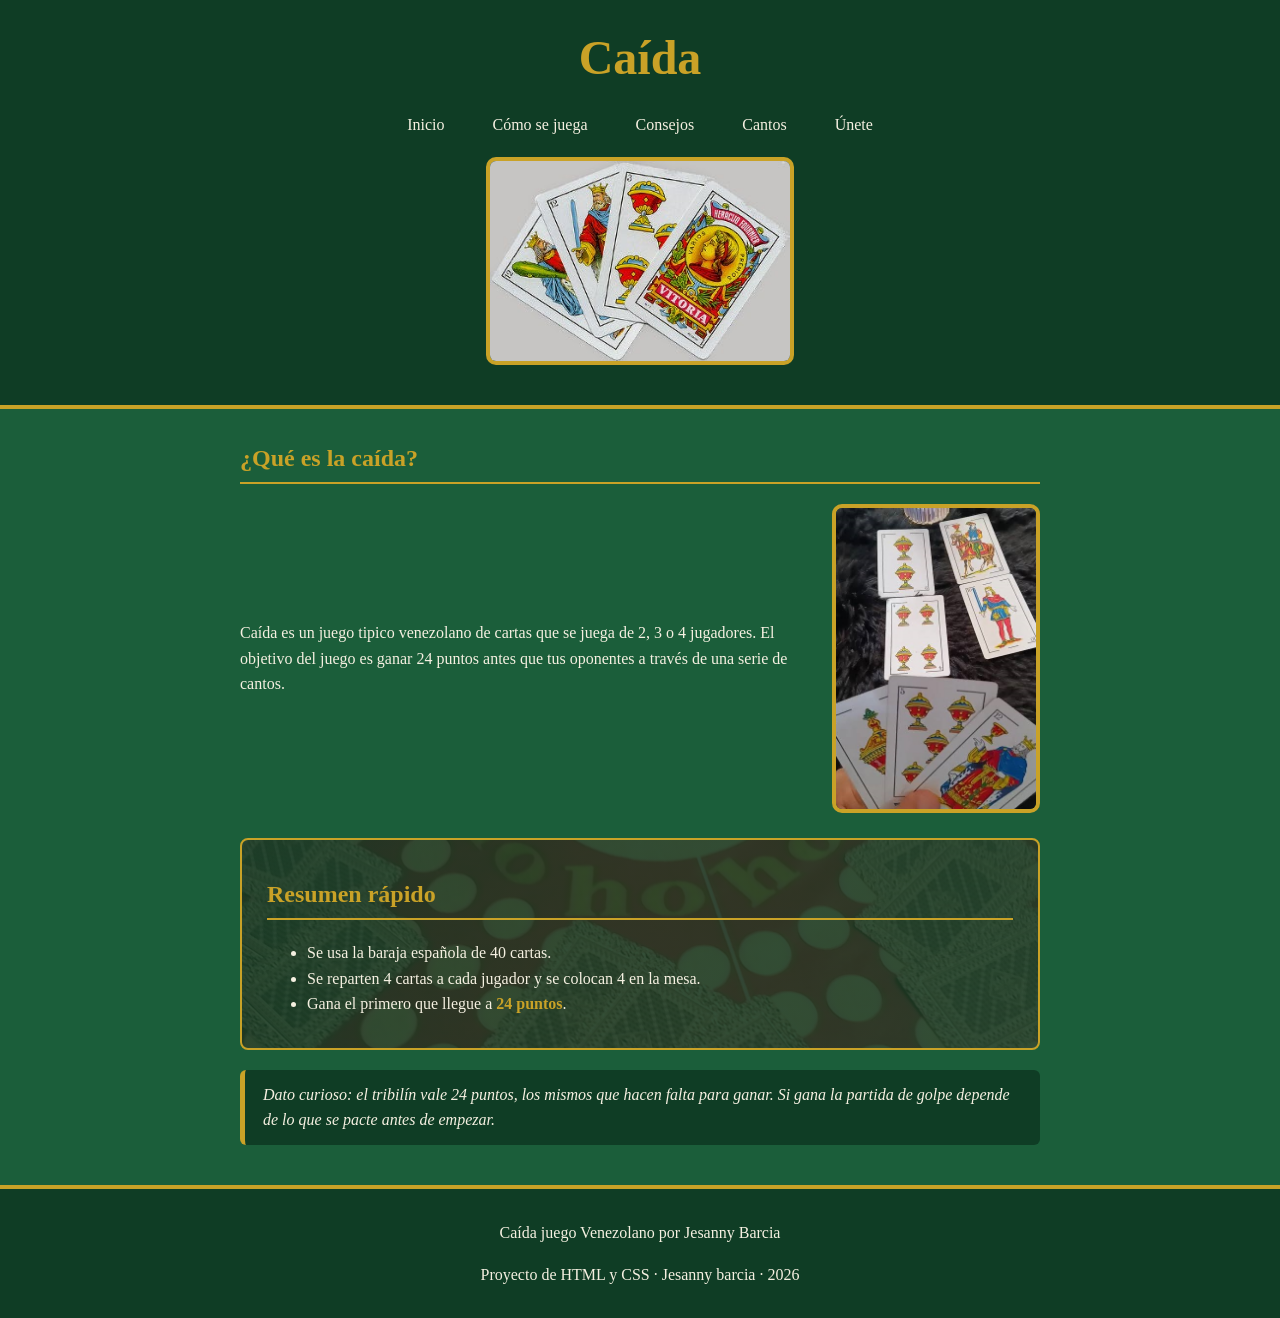
<file: index.html>
<!DOCTYPE html>
<html lang="es">

<head>
    <meta charset="UTF-8">
    <title>Caída</title>
    <link rel="icon" href="img/caida-logo.jpg" type="image/jpeg">
    <link rel="stylesheet" href="css/estilos.css">
</head>

<body class="inicio">
    <header>
        <h1>Caída</h1>
        <nav>
            <ul>
                <li><a href="index.html">Inicio</a></li>
                <li><a href="como-se-juega.html">Cómo se juega</a></li>
                <li><a href="consejos.html">Consejos</a></li>
                <li><a href="cantos.html">Cantos</a></li>
                <li><a href="unete.html">Únete</a></li>
            </ul>
        </nav>
        <img src="img/baraja-espanola.jpg" alt="baraja española">
    </header>

    <main>
        <section>
            <h2>¿Qué es la caída?</h2>
            <div class=" canto">
                <p>Caída es un juego tipico venezolano de cartas que se juega de 2, 3 o 4 jugadores. El objetivo del
                    juego
                    es ganar 24 puntos antes que tus oponentes a través de una serie de cantos.</p>
                <img src="img/hombre-jugando.jpg" alt="hombre jugando caida">
            </div>
            <div id="resumen">
                <h2>Resumen rápido</h2>
                <ul>
                    <li>Se usa la baraja española de 40 cartas.</li>
                    <li>Se reparten 4 cartas a cada jugador y se colocan 4 en la mesa.</li>
                    <li>Gana el primero que llegue a <span class="resaltado">24 puntos</span>.</li>
                </ul>
            </div>

            <p class="destacado" style="font-style: italic;">Dato curioso: el tribilín vale 24 puntos, los mismos que
                hacen falta para ganar. Si gana la partida de golpe depende de lo que se pacte antes de empezar.</p>
        </section>
    </main>

    <footer>
        <p>Caída juego Venezolano por Jesanny Barcia </p>
        <p> Proyecto de HTML y CSS · Jesanny barcia · 2026 </p>
    </footer>
</body>

</html>
</file>
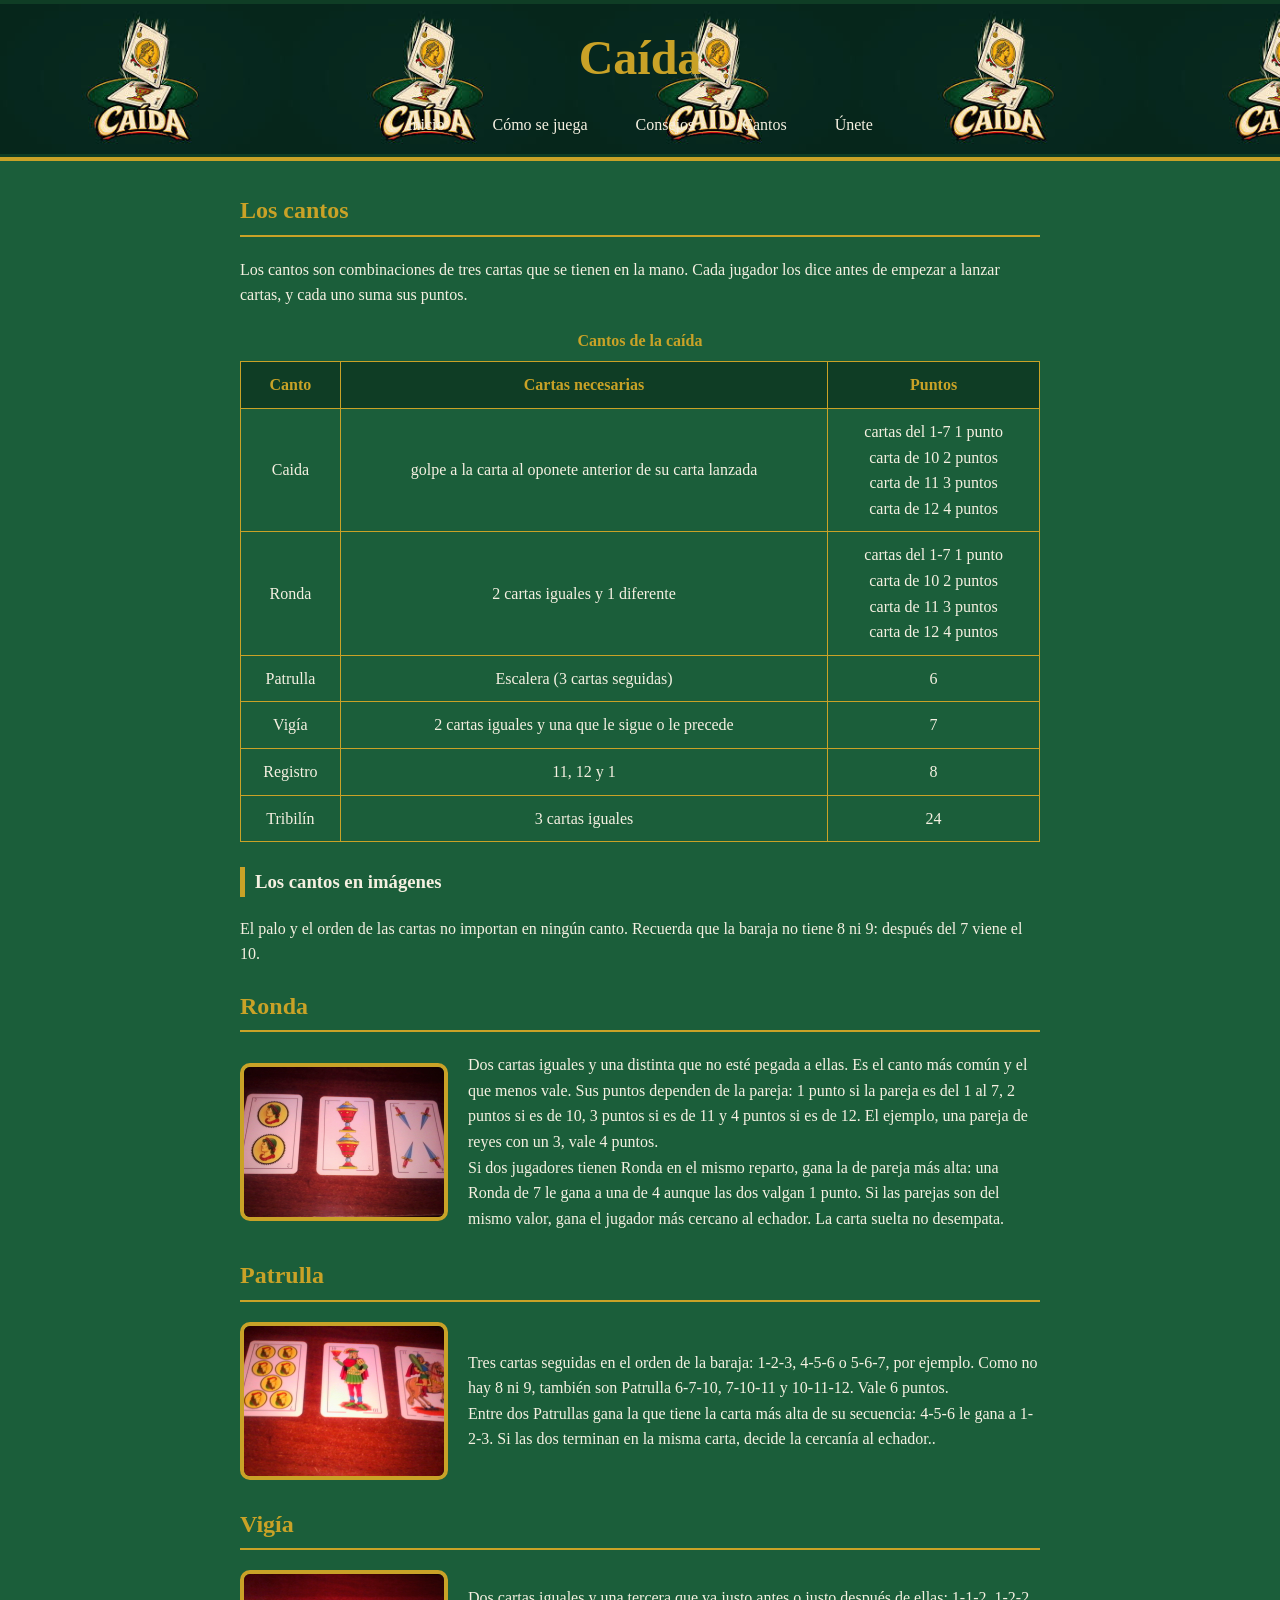
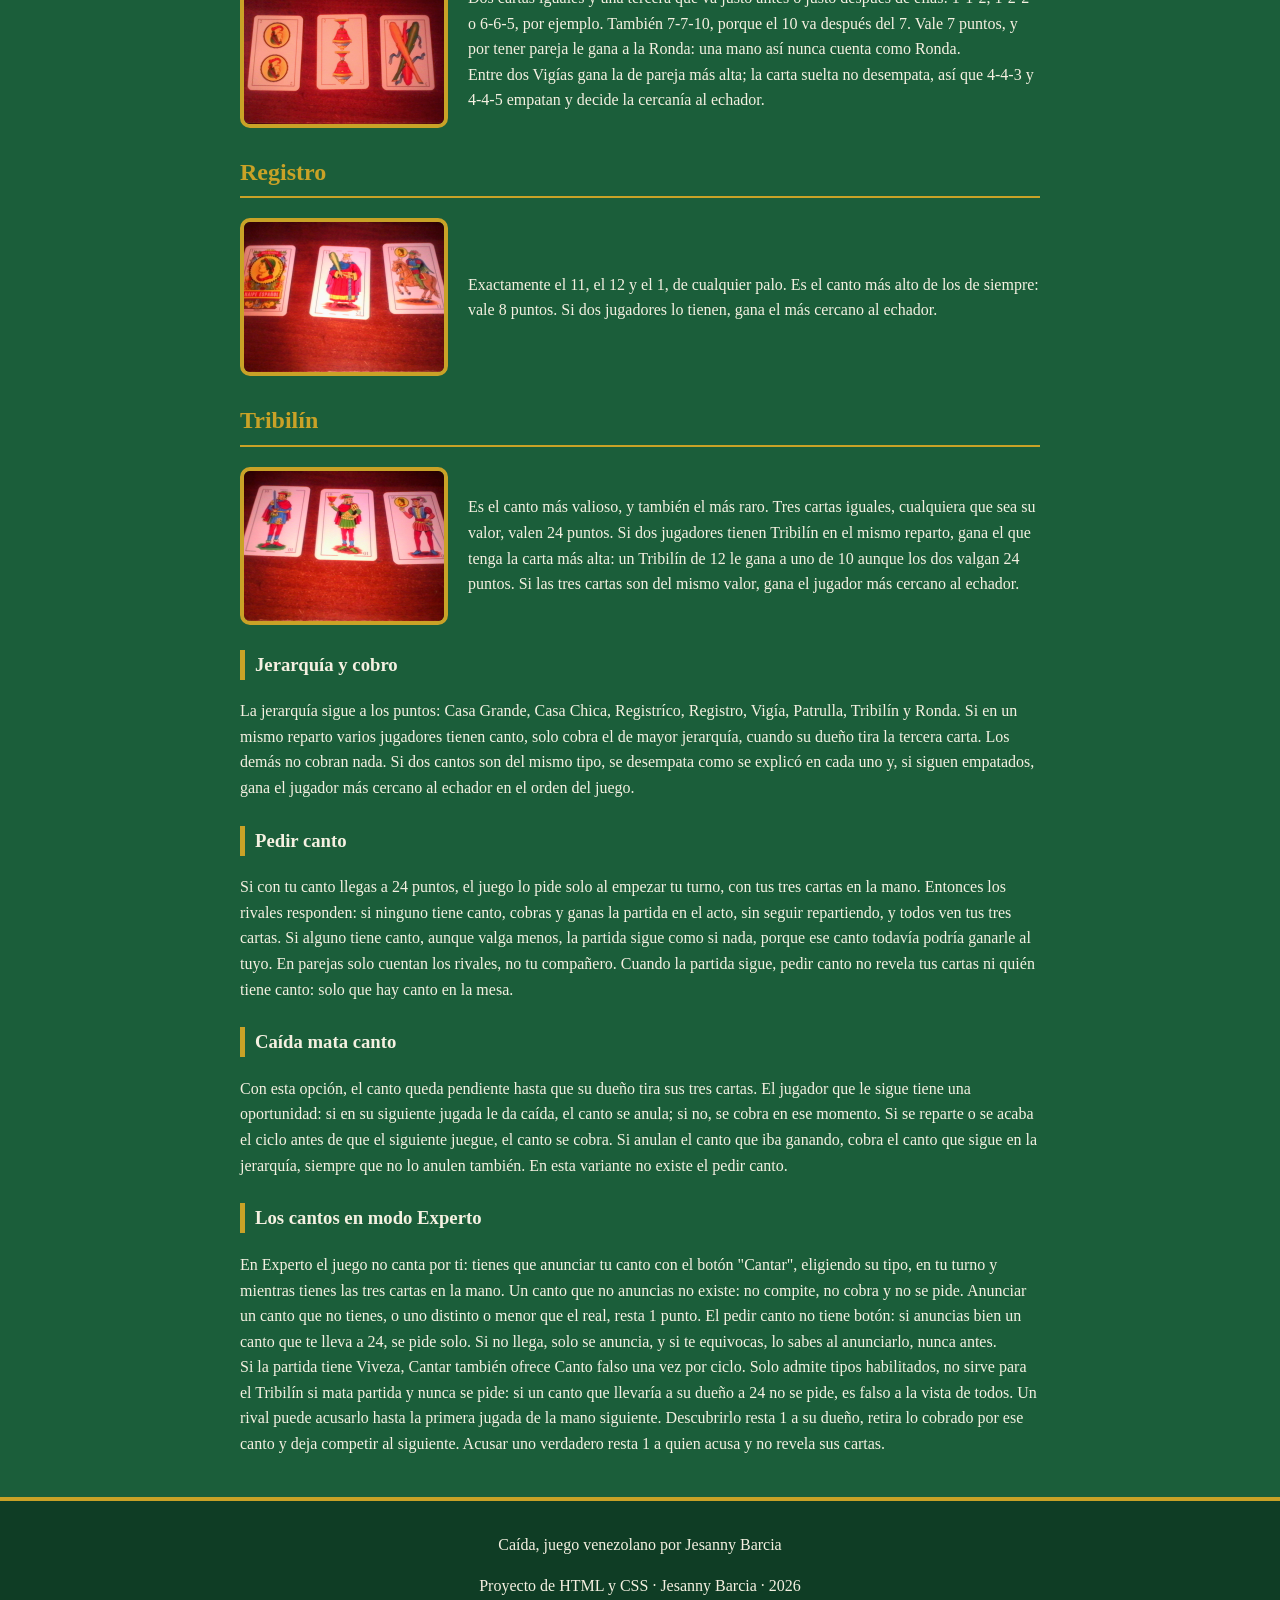
<file: cantos.html>
<!DOCTYPE html>
<html lang="es">

<head>
    <meta charset="UTF-8">
    <title>Cantos | Caída</title>
    <link rel="icon" href="img/caida-logo.jpg" type="image/jpeg">
    <link rel="stylesheet" href="css/estilos.css">
</head>

<body>
    <header>
        <h1>Caída</h1>
        <nav>
            <ul>
                <li><a href="index.html">Inicio</a></li>
                <li><a href="como-se-juega.html">Cómo se juega</a></li>
                <li><a href="consejos.html">Consejos</a></li>
                <li><a href="cantos.html">Cantos</a></li>
                <li><a href="unete.html">Únete</a></li>
            </ul>
        </nav>
    </header>

    <main>
        <section>
            <h2>Los cantos</h2>
            <p>Los cantos son combinaciones de tres cartas que se tienen en la mano. Cada jugador los dice antes de
                empezar a lanzar cartas, y cada uno suma sus puntos.</p>

            <table>
                <caption>Cantos de la caída</caption>
                <thead>
                    <tr>
                        <th>Canto</th>
                        <th>Cartas necesarias</th>
                        <th>Puntos</th>
                    </tr>
                </thead>
                <tbody>
                    <tr>
                        <td> Caida</td>
                        <td> golpe a la carta al oponete anterior de su carta lanzada </td>
                        <td> cartas del 1-7 1 punto <br> carta de 10 2 puntos <br> carta de 11 3 puntos<br> carta de 12
                            4 puntos </td>
                    </tr>
                    <tr>
                        <td>Ronda</td>
                        <td>2 cartas iguales y 1 diferente</td>
                        <td>cartas del 1-7 1 punto <br> carta de 10 2 puntos <br> carta de 11 3 puntos<br> carta de 12 4
                            puntos </td>
                    </tr>
                    <tr>
                        <td>Patrulla</td>
                        <td>Escalera (3 cartas seguidas)</td>
                        <td>6</td>
                    </tr>
                    <tr>
                        <td>Vigía</td>
                        <td>2 cartas iguales y una que le sigue o le precede</td>
                        <td>7</td>
                    </tr>
                    <tr>
                        <td>Registro</td>
                        <td>11, 12 y 1</td>
                        <td>8</td>
                    </tr>
                    <tr>
                        <td>Tribilín</td>
                        <td>3 cartas iguales</td>
                        <td>24</td>
                    </tr>
                </tbody>
            </table>
            <h3>Los cantos en imágenes</h3>


            <p>El palo y el orden de las cartas no importan en ningún canto. Recuerda que la baraja no tiene 8 ni 9:
                después del 7 viene el 10.</p>


            <h2>Ronda</h2>
            <div class="canto">
                <img src="img/ronda.jpg" alt="Cartas que forman una ronda">
                <p>Dos cartas iguales y una distinta que no esté pegada a ellas. Es el canto más común y el que menos
                    vale. Sus puntos dependen de la pareja: 1 punto si la pareja es del 1 al 7, 2 puntos si es de 10, 3
                    puntos si es de 11 y 4 puntos si es de 12. El ejemplo, una pareja de reyes con un 3, vale 4
                    puntos.<br>Si dos jugadores tienen Ronda en el mismo reparto, gana la de pareja más alta: una Ronda
                    de 7 le gana a una de 4 aunque las dos valgan 1 punto. Si las parejas son del mismo valor, gana el
                    jugador más cercano al echador. La carta suelta no desempata.</p>
            </div>

            <h2>Patrulla</h2>
            <div class="canto">
                <img src="img/patrulla.jpg" alt="Cartas que forman una patrulla">
                <p>Tres cartas seguidas en el orden de la baraja: 1-2-3, 4-5-6 o 5-6-7, por ejemplo. Como no hay 8 ni 9,
                    también son Patrulla 6-7-10, 7-10-11 y 10-11-12. Vale 6 puntos.<br>Entre dos Patrullas gana la que
                    tiene la carta más alta de su secuencia: 4-5-6 le gana a 1-2-3. Si las dos terminan en la misma
                    carta, decide la cercanía al echador..</p>
            </div>

            <h2>Vigía</h2>
            <div class="canto">
                <img src="img/vigia.jpg" alt="Cartas que forman una vigía">
                <p>Dos cartas iguales y una tercera que va justo antes o justo después de ellas: 1-1-2, 1-2-2 o 6-6-5,
                    por ejemplo. También 7-7-10, porque el 10 va después del 7. Vale 7 puntos, y por tener pareja le
                    gana a la Ronda: una mano así nunca cuenta como Ronda.<br>Entre dos Vigías gana la de pareja más
                    alta; la carta suelta no desempata, así que 4-4-3 y 4-4-5 empatan y decide la cercanía al echador.
                </p>
            </div>

            <h2>Registro</h2>
            <div class="canto">
                <img src="img/registro.jpg" alt="Cartas que forman un registro">
                <p>Exactamente el 11, el 12 y el 1, de cualquier palo. Es el canto más alto de los de siempre: vale 8
                    puntos. Si dos jugadores lo tienen, gana el más cercano al echador.</p>
            </div>

            <h2>Tribilín</h2>

            <div class="canto">
                <img src="img/trivilin.jpg" alt="Tres cartas iguales: tribilín">
                <p>Es el canto más valioso, y también el más raro. Tres cartas iguales, cualquiera que sea su valor,
                    valen 24 puntos. Si dos jugadores tienen Tribilín en el mismo reparto, gana el que tenga la carta
                    más alta: un Tribilín de 12 le gana a uno de 10 aunque los dos valgan 24 puntos. Si las tres cartas
                    son del mismo valor, gana el jugador más cercano al echador.</p>
            </div>

            <h3>Jerarquía y cobro</h3>
            <p>La jerarquía sigue a los puntos: Casa Grande, Casa Chica, Registríco, Registro, Vigía, Patrulla, Tribilín
                y Ronda. Si en un mismo reparto varios jugadores tienen canto, solo cobra el de mayor jerarquía, cuando
                su dueño tira la tercera carta. Los demás no cobran nada. Si dos cantos son del mismo tipo, se desempata
                como se explicó en cada uno y, si siguen empatados, gana el jugador más cercano al echador en el orden
                del juego.</p>

            <h3>Pedir canto</h3>
            <p>Si con tu canto llegas a 24 puntos, el juego lo pide solo al empezar tu turno, con tus tres cartas en la
                mano. Entonces los rivales responden: si ninguno tiene canto, cobras y ganas la partida en el acto, sin
                seguir repartiendo, y todos ven tus tres cartas. Si alguno tiene canto, aunque valga menos, la partida
                sigue como si nada, porque ese canto todavía podría ganarle al tuyo. En parejas solo cuentan los
                rivales, no tu compañero. Cuando la partida sigue, pedir canto no revela tus cartas ni quién tiene
                canto: solo que hay canto en la mesa.</p>
            <h3>Caída mata canto</h3>
            <p>Con esta opción, el canto queda pendiente hasta que su dueño tira sus tres cartas. El jugador que le
                sigue tiene una oportunidad: si en su siguiente jugada le da caída, el canto se anula; si no, se cobra
                en ese momento. Si se reparte o se acaba el ciclo antes de que el siguiente juegue, el canto se cobra.
                Si anulan el canto que iba ganando, cobra el canto que sigue en la jerarquía, siempre que no lo anulen
                también. En esta variante no existe el pedir canto.</p>
            <h3>Los cantos en modo Experto</h3>
            <p> En Experto el juego no canta por ti: tienes que anunciar tu canto con el botón "Cantar", eligiendo su
                tipo, en tu turno y mientras tienes las tres cartas en la mano. Un canto que no anuncias no existe: no
                compite, no cobra y no se pide. Anunciar un canto que no tienes, o uno distinto o menor que el real,
                resta 1 punto. El pedir canto no tiene botón: si anuncias bien un canto que te lleva a 24, se pide solo.
                Si no llega, solo se anuncia, y si te equivocas, lo sabes al anunciarlo, nunca antes. <br> Si la partida
                tiene Viveza, Cantar también ofrece Canto falso una vez por ciclo. Solo admite tipos habilitados, no
                sirve para el Tribilín si mata partida y nunca se pide: si un canto que llevaría a su dueño a 24 no se
                pide, es falso a la vista de todos. Un rival puede acusarlo hasta la primera jugada de la mano
                siguiente. Descubrirlo resta 1 a su dueño, retira lo cobrado por ese canto y deja competir al siguiente.
                Acusar uno verdadero resta 1 a quien acusa y no revela sus cartas.</p>

        </section>
    </main>

    <footer>
        <p>Caída, juego venezolano por Jesanny Barcia</p>
        <p>Proyecto de HTML y CSS · Jesanny Barcia · 2026</p>
    </footer>
</body>

</html>
</file>
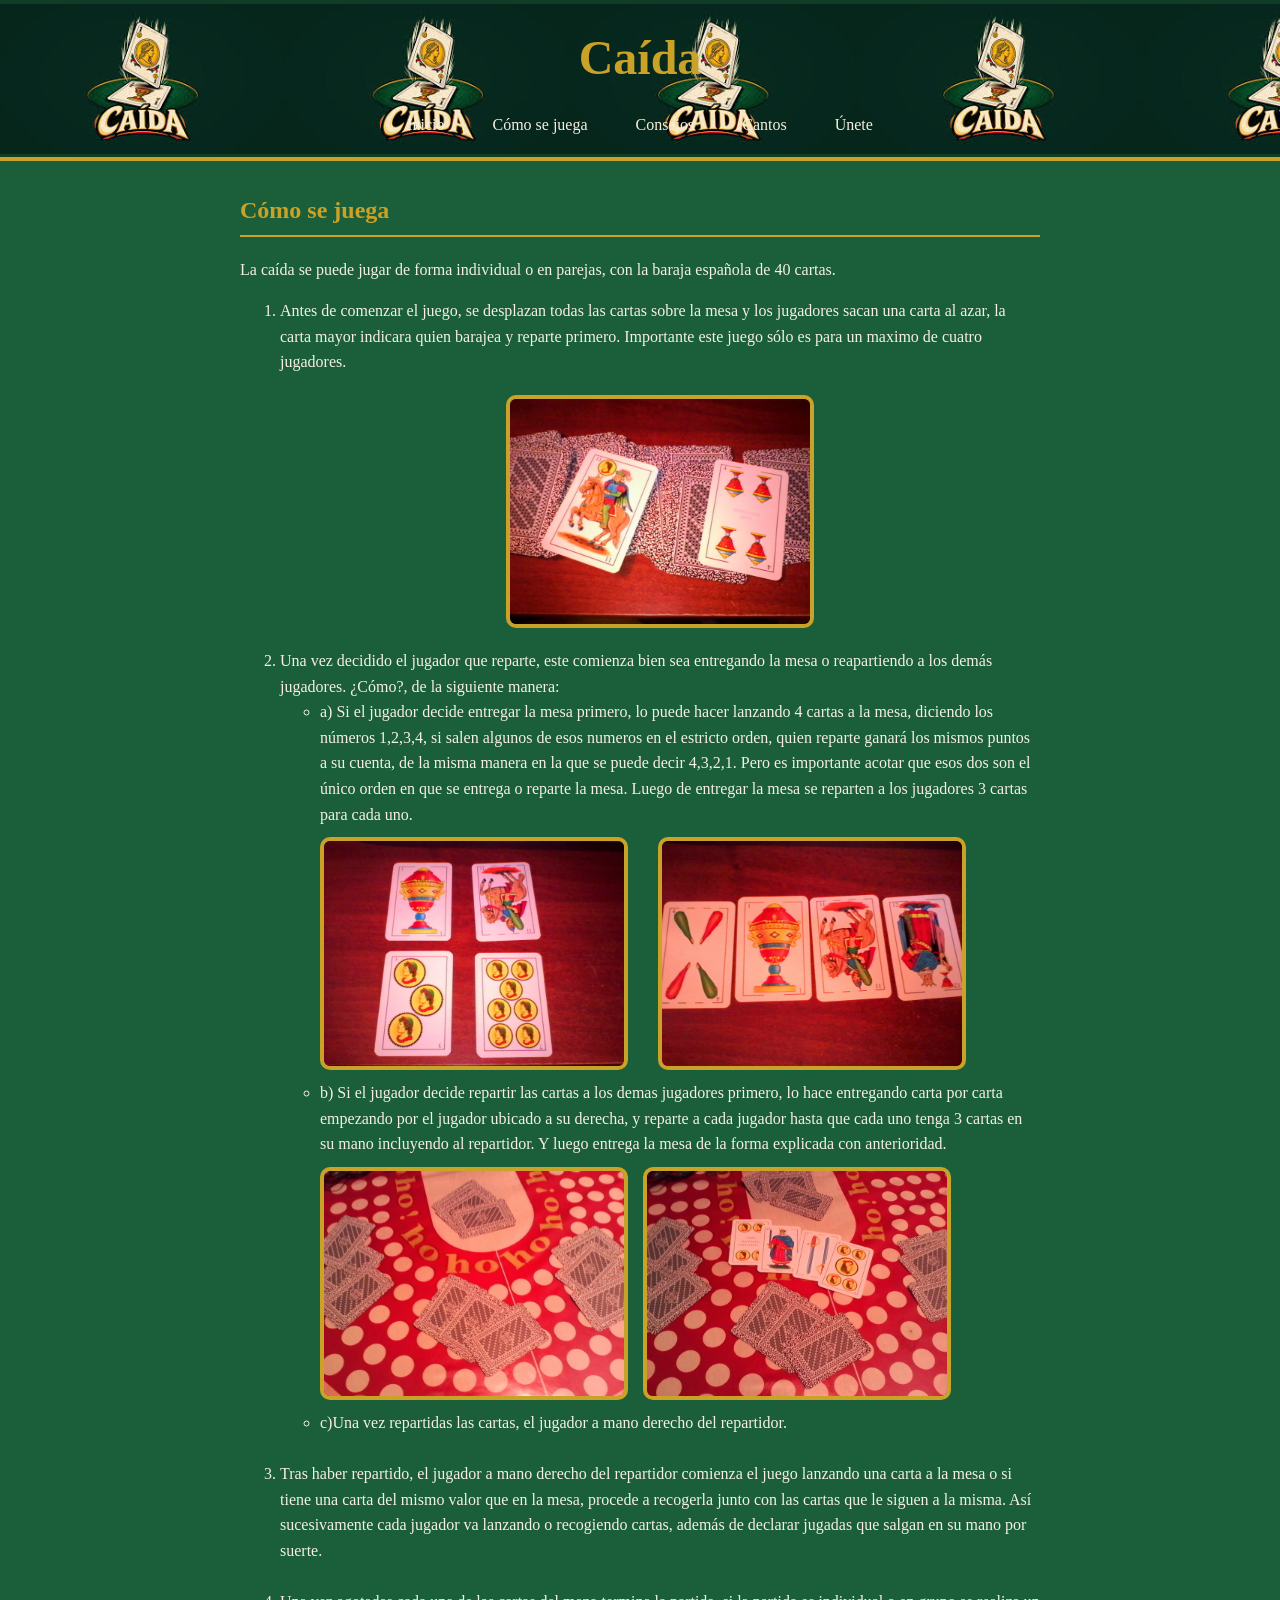
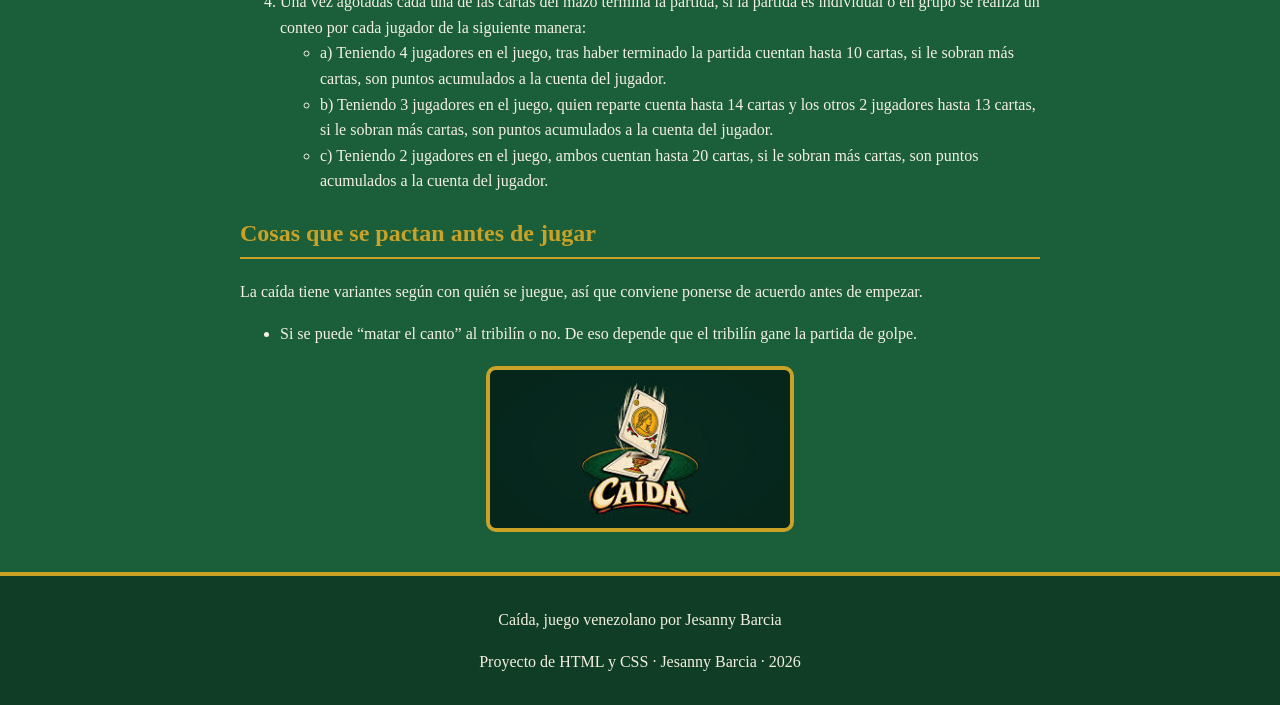
<file: como-se-juega.html>
<!DOCTYPE html>
<html lang="es">

<head>
    <meta charset="UTF-8">
    <title>Cómo se juega | Caída</title>
    <link rel="icon" href="img/caida-logo.jpg" type="image/jpeg">
    <link rel="stylesheet" href="css/estilos.css">
</head>

<body>
    <header>
        <h1>Caída</h1>
        <nav>
            <ul>
                <li><a href="index.html">Inicio</a></li>
                <li><a href="como-se-juega.html">Cómo se juega</a></li>
                <li><a href="consejos.html">Consejos</a></li>
                <li><a href="cantos.html">Cantos</a></li>
                <li><a href="unete.html">Únete</a></li>
            </ul>
        </nav>
    </header>

    <main>
        <section>
            <h2>Cómo se juega</h2>
            <p>La caída se puede jugar de forma individual o en parejas, con la baraja española de 40 cartas.</p>

            <ol>
                <li>Antes de comenzar el juego, se desplazan todas las cartas sobre la mesa y los jugadores sacan una
                    carta al azar, la carta mayor indicara quien barajea y reparte primero. Importante este juego sólo
                    es para un maximo de cuatro jugadores.
                    <img src="img/cartas-11-4.jpg" alt="imagen de la carta mas alta">
                </li>
                <li>Una vez decidido el jugador que reparte, este comienza bien sea entregando la mesa o reapartiendo a
                    los demás jugadores. ¿Cómo?, de la siguiente manera:

                    <ul>
                        <li> a) Si el jugador decide entregar la mesa primero, lo puede hacer lanzando 4 cartas a la
                            mesa,
                            diciendo los números 1,2,3,4, si salen algunos de esos numeros en el estricto orden, quien
                            reparte ganará los mismos puntos a su cuenta, de la misma manera en la que se puede decir
                            4,3,2,1. Pero es importante acotar que esos dos son el único orden en que se entrega o
                            reparte
                            la mesa. Luego de entregar la mesa se reparten a los jugadores 3 cartas para cada uno.
                            <div class="par-imagenes">
                                <img src="img/tirada-mesa-con-puntos.jpg" alt="imagen de 4 cartas en la mesa"> <br>
                                <img src="img/tirada-de-4-en-mesa.jpg"
                                    alt="imagen de ejemplo 4 cartas en la mesa con 4 punto al que tira las cartas">
                            </div>
                        </li>

                        <li> b) Si el jugador decide repartir las cartas a los demas jugadores primero, lo hace
                            entregando
                            carta por carta empezando por el jugador ubicado a su derecha, y reparte a cada jugador
                            hasta
                            que cada uno tenga 3 cartas en su mano incluyendo al repartidor. Y luego entrega la mesa de
                            la
                            forma explicada con anterioridad.
                            <div class="par-imagenes">
                                <img src="img/cartas-boca-abajo.jpg"
                                    alt="imagen cartas repartidas antes de repartir en mesa">
                                <img src="img/modelo-cartas-mesa.jpg"
                                    alt="imagen de cartas repartidas y puestas en mesa">
                            </div>
                        </li>
                        <li> c)Una vez repartidas las cartas, el jugador a mano derecho del repartidor. </li>
                    </ul>
                    <br>

                </li>
                <li>Tras haber repartido, el jugador a mano derecho del repartidor comienza el juego lanzando una carta
                    a la mesa o si tiene una carta del mismo valor que en la mesa, procede a recogerla junto con las
                    cartas que le siguen a la misma. Así sucesivamente cada jugador va lanzando o recogiendo cartas,
                    además de declarar jugadas que salgan en su mano por suerte. </li> <br>

                <li>Una vez agotadas cada una de las cartas del mazo termina la partida, si la partida es individual o
                    en grupo se realiza un conteo por cada jugador de la siguiente manera:
                    <ul>
                        <li> a) Teniendo 4 jugadores en el juego, tras haber terminado la partida cuentan hasta 10
                            cartas, si le sobran más cartas, son puntos acumulados a la cuenta del jugador. </li>
                        <li> b) Teniendo 3 jugadores en el juego, quien reparte cuenta hasta 14 cartas y los otros 2
                            jugadores hasta 13 cartas, si le sobran más cartas, son puntos acumulados a la cuenta del
                            jugador.</li>
                        <li> c) Teniendo 2 jugadores en el juego, ambos cuentan hasta 20 cartas, si le sobran más
                            cartas, son puntos acumulados a la cuenta del jugador.</li>
                    </ul>
                </li>
            </ol>

            <h2>Cosas que se pactan antes de jugar</h2>

            <p>La caída tiene variantes según con quién se juegue, así que conviene ponerse de acuerdo antes de
                empezar.</p>
            <ul>
                <li>Si se puede “matar el canto” al tribilín o no. De eso depende que el tribilín gane la
                    partida de golpe.</li>
            </ul>
            <img src="img/caida-logo.jpg" alt="Imagen de la caída">
        </section>
    </main>

    <footer>
        <p>Caída, juego venezolano por Jesanny Barcia</p>
        <p>Proyecto de HTML y CSS · Jesanny Barcia · 2026</p>
    </footer>
</body>

</html>
</file>
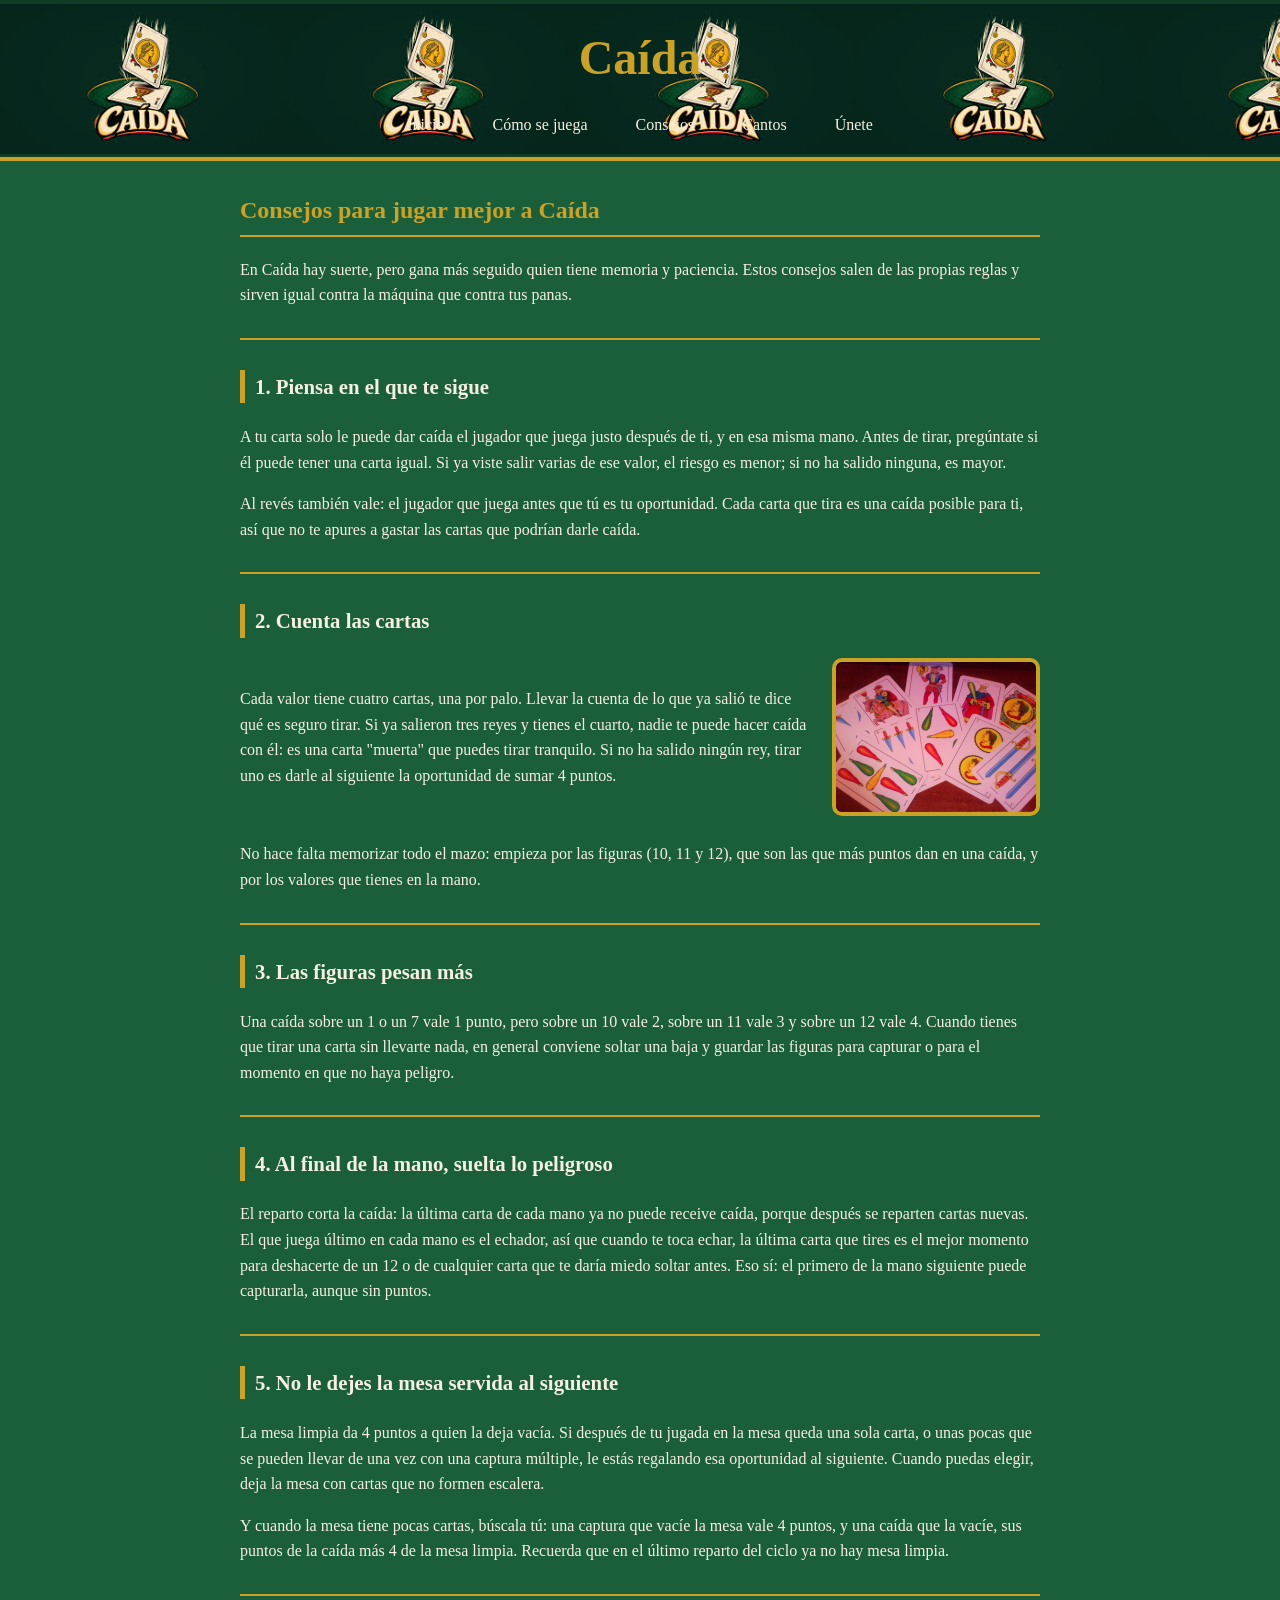
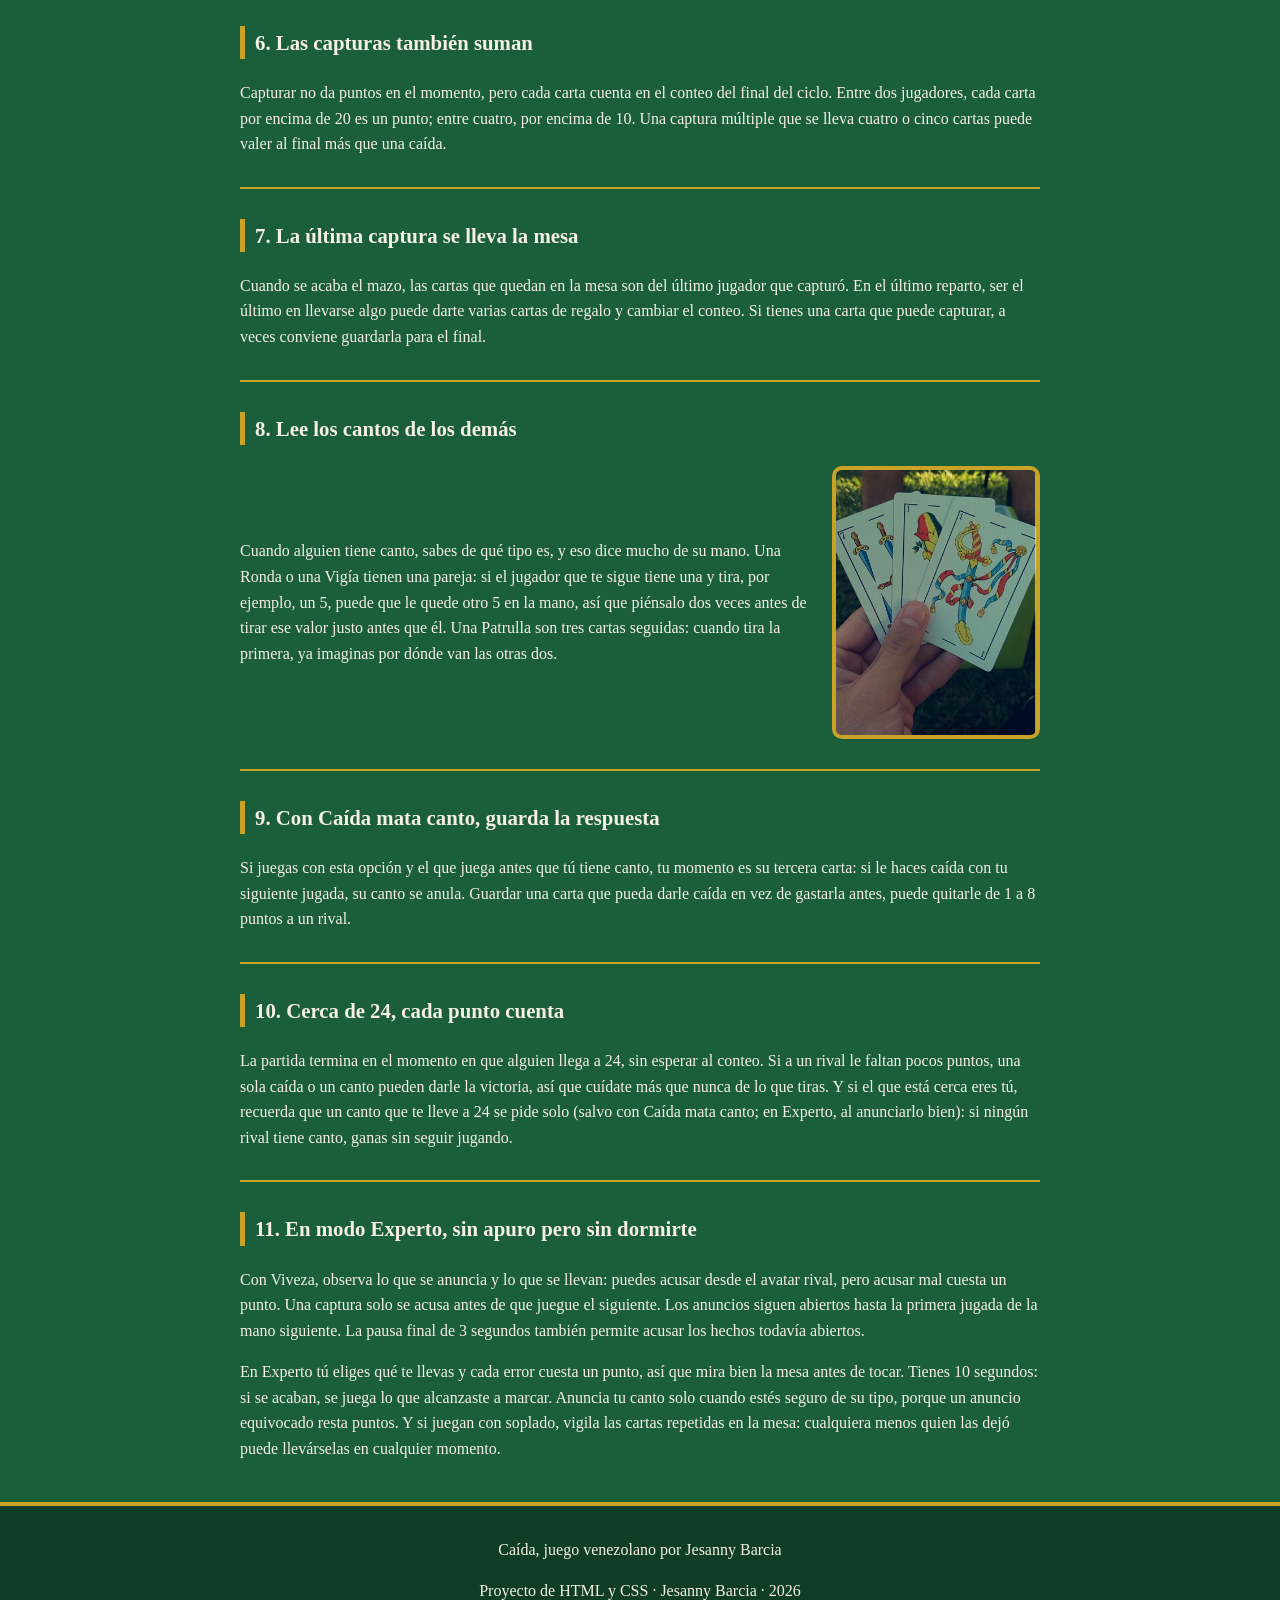
<file: consejos.html>
<!DOCTYPE html>
<html lang="es">

<head>
    <meta charset="UTF-8">
    <title>Cartas y valores | Caída</title>
    <link rel="icon" href="img/caida-logo.jpg" type="image/jpeg">
    <link rel="stylesheet" href="css/estilos.css">
    <style>
        h3 {
            font-size: 1.3rem;
        }
    </style>
</head>

<body>
    <header>
        <h1>Caída</h1>
        <nav>
            <ul>
                <li><a href="index.html">Inicio</a></li>
                <li><a href="como-se-juega.html">Cómo se juega</a></li>
                <li><a href="consejos.html">Consejos</a></li>
                <li><a href="cantos.html">Cantos</a></li>
                <li><a href="unete.html">Únete</a></li>
            </ul>
        </nav>
    </header>

    <main>
        <section>

            <h2>Consejos para jugar mejor a Caída</h2>
            <p>En Caída hay suerte, pero gana más seguido quien tiene memoria y paciencia. Estos consejos salen de las
                propias reglas y sirven igual contra la máquina que contra tus panas.</p>

            <hr>

            <h3>1. Piensa en el que te sigue</h3>
            <p>A tu carta solo le puede dar caída el jugador que juega justo después de ti, y en esa misma mano. Antes
                de tirar, pregúntate si él puede tener una carta igual. Si ya viste salir varias de ese valor, el riesgo
                es menor; si no ha salido ninguna, es mayor.</p>
            <p>Al revés también vale: el jugador que juega antes que tú es tu oportunidad. Cada carta que tira es una
                caída posible para ti, así que no te apures a gastar las cartas que podrían darle caída.</p>

            <hr>

            <h3>2. Cuenta las cartas</h3>
            <div class="canto">
                <p>Cada valor tiene cuatro cartas, una por palo. Llevar la cuenta de lo que ya salió te dice qué es
                    seguro
                    tirar. Si ya salieron tres reyes y tienes el cuarto, nadie te puede hacer caída con él: es una carta
                    "muerta" que puedes tirar tranquilo. Si no ha salido ningún rey, tirar uno es darle al siguiente la
                    oportunidad de sumar 4 puntos.</p>
                <img src="img/cartas-aleatorias.jpg" alt="cartas aleatorias de la baraja española">
            </div>

            <p>No hace falta memorizar todo el mazo: empieza por las figuras (10, 11 y 12), que son las que más puntos
                dan en una caída, y por los valores que tienes en la mano.</p>

            <hr>

            <h3>3. Las figuras pesan más</h3>
            <p>Una caída sobre un 1 o un 7 vale 1 punto, pero sobre un 10 vale 2, sobre un 11 vale 3 y sobre un 12 vale
                4. Cuando tienes que tirar una carta sin llevarte nada, en general conviene soltar una baja y guardar
                las figuras para capturar o para el momento en que no haya peligro.</p>

            <hr>

            <h3>4. Al final de la mano, suelta lo peligroso</h3>
            <p>El reparto corta la caída: la última carta de cada mano ya no puede receive caída, porque después se
                reparten cartas nuevas. El que juega último en cada mano es el echador, así que cuando te toca echar, la
                última carta que tires es el mejor momento para deshacerte de un 12 o de cualquier carta que te daría
                miedo soltar antes. Eso sí: el primero de la mano siguiente puede capturarla, aunque sin puntos.</p>

            <hr>

            <h3>5. No le dejes la mesa servida al siguiente</h3>
            <p>La mesa limpia da 4 puntos a quien la deja vacía. Si después de tu jugada en la mesa queda una sola
                carta, o unas pocas que se pueden llevar de una vez con una captura múltiple, le estás regalando esa
                oportunidad al siguiente. Cuando puedas elegir, deja la mesa con cartas que no formen escalera.</p>
            <p>Y cuando la mesa tiene pocas cartas, búscala tú: una captura que vacíe la mesa vale 4 puntos, y una caída
                que la vacíe, sus puntos de la caída más 4 de la mesa limpia. Recuerda que en el último reparto del
                ciclo ya no hay mesa limpia.</p>

            <hr>

            <h3>6. Las capturas también suman</h3>
            <p>Capturar no da puntos en el momento, pero cada carta cuenta en el conteo del final del ciclo. Entre dos
                jugadores, cada carta por encima de 20 es un punto; entre cuatro, por encima de 10. Una captura múltiple
                que se lleva cuatro o cinco cartas puede valer al final más que una caída.</p>

            <hr>

            <h3>7. La última captura se lleva la mesa</h3>
            <p>Cuando se acaba el mazo, las cartas que quedan en la mesa son del último jugador que capturó. En el
                último reparto, ser el último en llevarse algo puede darte varias cartas de regalo y cambiar el conteo.
                Si tienes una carta que puede capturar, a veces conviene guardarla para el final.</p>

            <hr>

            <h3>8. Lee los cantos de los demás</h3>
            <div class="canto">
                <p>Cuando alguien tiene canto, sabes de qué tipo es, y eso dice mucho de su mano. Una Ronda o una Vigía
                    tienen una pareja: si el jugador que te sigue tiene una y tira, por ejemplo, un 5, puede que le
                    quede
                    otro 5 en la mano, así que piénsalo dos veces antes de tirar ese valor justo antes que él. Una
                    Patrulla
                    son tres cartas seguidas: cuando tira la primera, ya imaginas por dónde van las otras dos.</p>
                <img src="1-1-7.jpg" alt="cartas de ejemplo">
            </div>

            <hr>

            <h3>9. Con Caída mata canto, guarda la respuesta</h3>
            <p>Si juegas con esta opción y el que juega antes que tú tiene canto, tu momento es su tercera carta: si le
                haces caída con tu siguiente jugada, su canto se anula. Guardar una carta que pueda darle caída en vez
                de gastarla antes, puede quitarle de 1 a 8 puntos a un rival.</p>

            <hr>

            <h3>10. Cerca de 24, cada punto cuenta</h3>
            <p>La partida termina en el momento en que alguien llega a 24, sin esperar al conteo. Si a un rival le
                faltan pocos puntos, una sola caída o un canto pueden darle la victoria, así que cuídate más que nunca
                de lo que tiras. Y si el que está cerca eres tú, recuerda que un canto que te lleve a 24 se pide solo
                (salvo con Caída mata canto; en Experto, al anunciarlo bien): si ningún rival tiene canto, ganas sin
                seguir jugando.</p>

            <hr>

            <h3>11. En modo Experto, sin apuro pero sin dormirte</h3>
            <p>Con Viveza, observa lo que se anuncia y lo que se llevan: puedes acusar desde el avatar rival, pero
                acusar mal cuesta un punto. Una captura solo se acusa antes de que juegue el siguiente. Los anuncios
                siguen abiertos hasta la primera jugada de la mano siguiente. La pausa final de 3 segundos también
                permite acusar los hechos todavía abiertos.</p>
            <p>En Experto tú eliges qué te llevas y cada error cuesta un punto, así que mira bien la mesa antes de
                tocar. Tienes 10 segundos: si se acaban, se juega lo que alcanzaste a marcar. Anuncia tu canto solo
                cuando estés seguro de su tipo, porque un anuncio equivocado resta puntos. Y si juegan con soplado,
                vigila las cartas repetidas en la mesa: cualquiera menos quien las dejó puede llevárselas en cualquier
                momento.</p>

        </section>
    </main>

    <footer>
        <p>Caída, juego venezolano por Jesanny Barcia</p>
        <p>Proyecto de HTML y CSS · Jesanny Barcia · 2026</p>
    </footer>
</body>

</html>
</file>
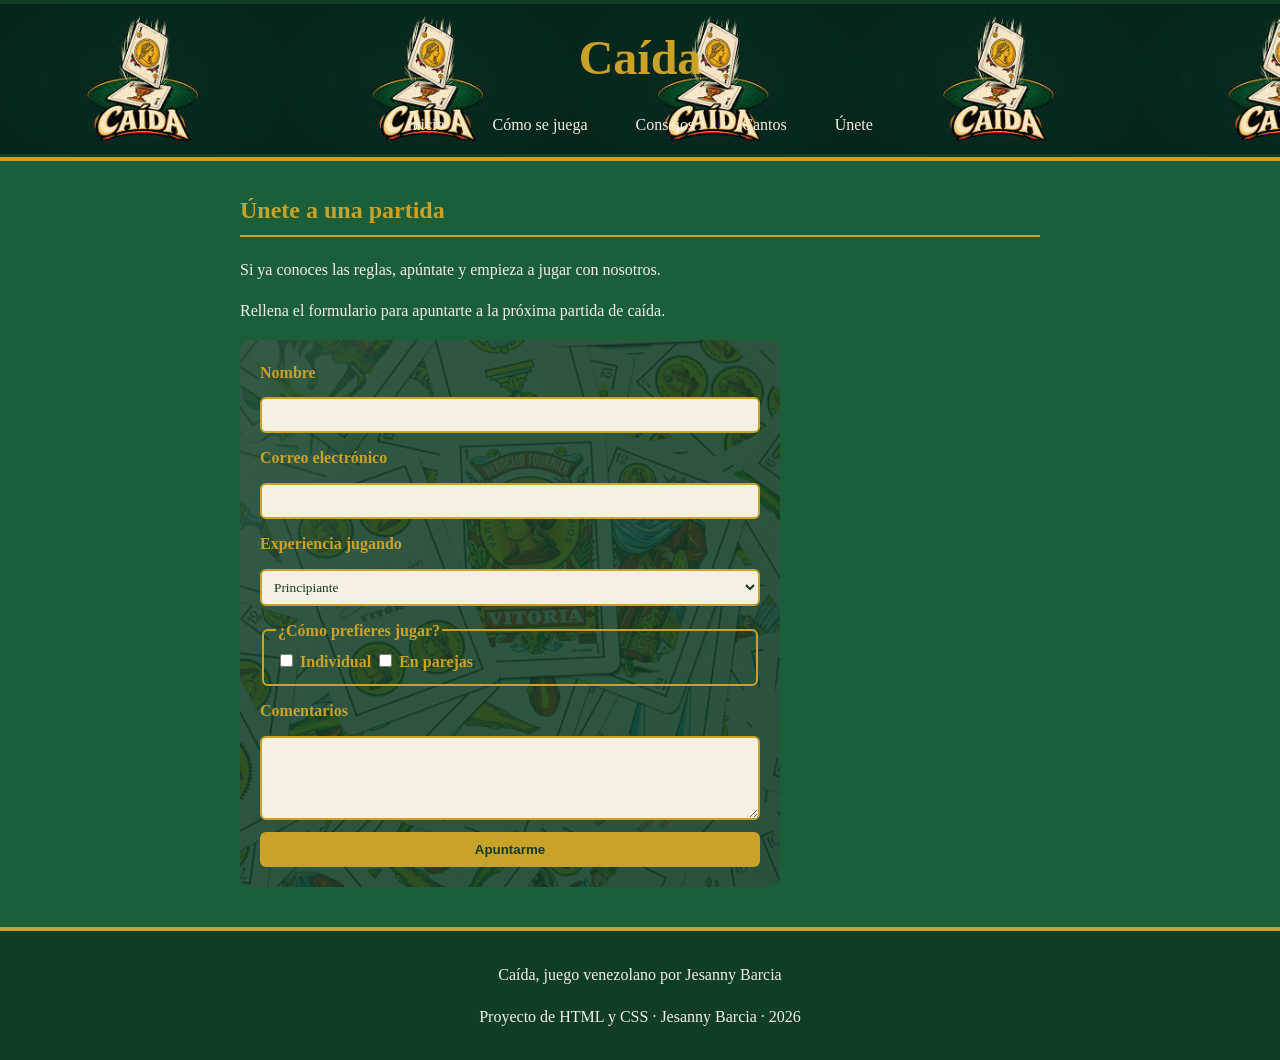
<file: unete.html>
<!DOCTYPE html>
<html lang="es">

<head>
    <meta charset="UTF-8">
    <title>Únete | Caída</title>
    <link rel="icon" href="img/caida-logo.jpg" type="image/jpeg">
    <link rel="stylesheet" href="css/estilos.css">
</head>

<body>
    <header>
        <h1>Caída</h1>
        <nav>
            <ul>
                <li><a href="index.html">Inicio</a></li>
                <li><a href="como-se-juega.html">Cómo se juega</a></li>
                <li><a href="consejos.html">Consejos</a></li>
                <li><a href="cantos.html">Cantos</a></li>
                <li><a href="unete.html">Únete</a></li>
            </ul>
        </nav>
    </header>

    <main>
        <section>

            <h2>Únete a una partida</h2>
            <p>Si ya conoces las reglas, apúntate y empieza a jugar con nosotros.</p>
            <p>Rellena el formulario para apuntarte a la próxima partida de caída.</p>

            <form action="#" method="post">
                <label for="nombre">Nombre</label>
                <input type="text" id="nombre" name="nombre" required>

                <label for="correo">Correo electrónico</label>
                <input type="email" id="correo" name="correo" required>
                <label for="experiencia">Experiencia jugando</label>
                <select id="experiencia" name="experiencia">
                    <option value="principiante">Principiante</option>
                    <option value="intermedio">Intermedio</option>
                    <option value="experto">Experto</option>
                </select>

                <fieldset>
                    <legend>¿Cómo prefieres jugar?</legend>
                    <label><input type="checkbox" name="modo" value="individual"> Individual</label>
                    <label><input type="checkbox" name="modo" value="parejas"> En parejas</label>
                </fieldset>

                <label for="comentarios">Comentarios</label>
                <textarea id="comentarios" name="comentarios" rows="4"></textarea>

                <button type="submit">Apuntarme</button>
            </form>
        </section>
    </main>

    <footer>
        <p>Caída, juego venezolano por Jesanny Barcia</p>
        <p>Proyecto de HTML y CSS · Jesanny Barcia · 2026</p>
    </footer>
</body>

</html>
</file>
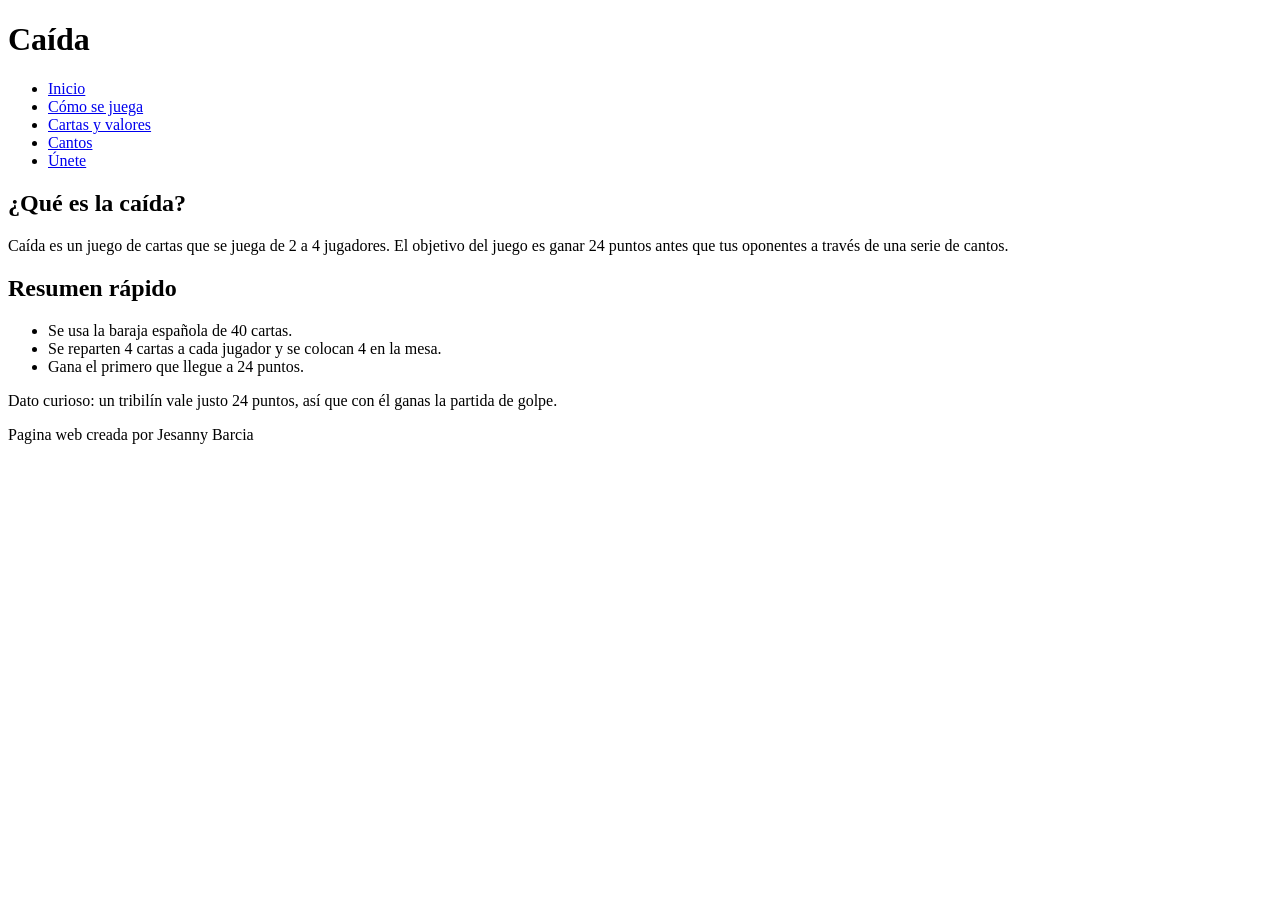
<file: Untitled-1.html>
<!DOCTYPE html>
<html lang="es">
<head>
    <meta charset="UTF-8">
    <title>Caída</title>
</head>
<body>
    <header>
        <h1>Caída</h1>
        <nav>
            <ul>
                <li><a href="index.html">Inicio</a></li>
                <li><a href="como-se-juega.html">Cómo se juega</a></li>
                <li><a href="cartas.html">Cartas y valores</a></li>
                <li><a href="cantos.html">Cantos</a></li>
                <li><a href="unete.html">Únete</a></li>
            </ul>
        </nav>
    </header>

    <main>
        <h2>¿Qué es la caída?</h2>
        <p>Caída es un juego de cartas que se juega de 2 a 4 jugadores. El objetivo del juego es ganar 24 puntos antes que tus oponentes a través de una serie de cantos.</p>

        <h2>Resumen rápido</h2>
        <ul>
            <li>Se usa la baraja española de 40 cartas.</li>
            <li>Se reparten 4 cartas a cada jugador y se colocan 4 en la mesa.</li>
            <li>Gana el primero que llegue a 24 puntos.</li>
        </ul>

        <p>Dato curioso: un tribilín vale justo 24 puntos, así que con él ganas la partida de golpe.</p>
    </main>

    <footer>
        <p>Pagina web creada por Jesanny Barcia </p> 
</body>
</html>
</file>
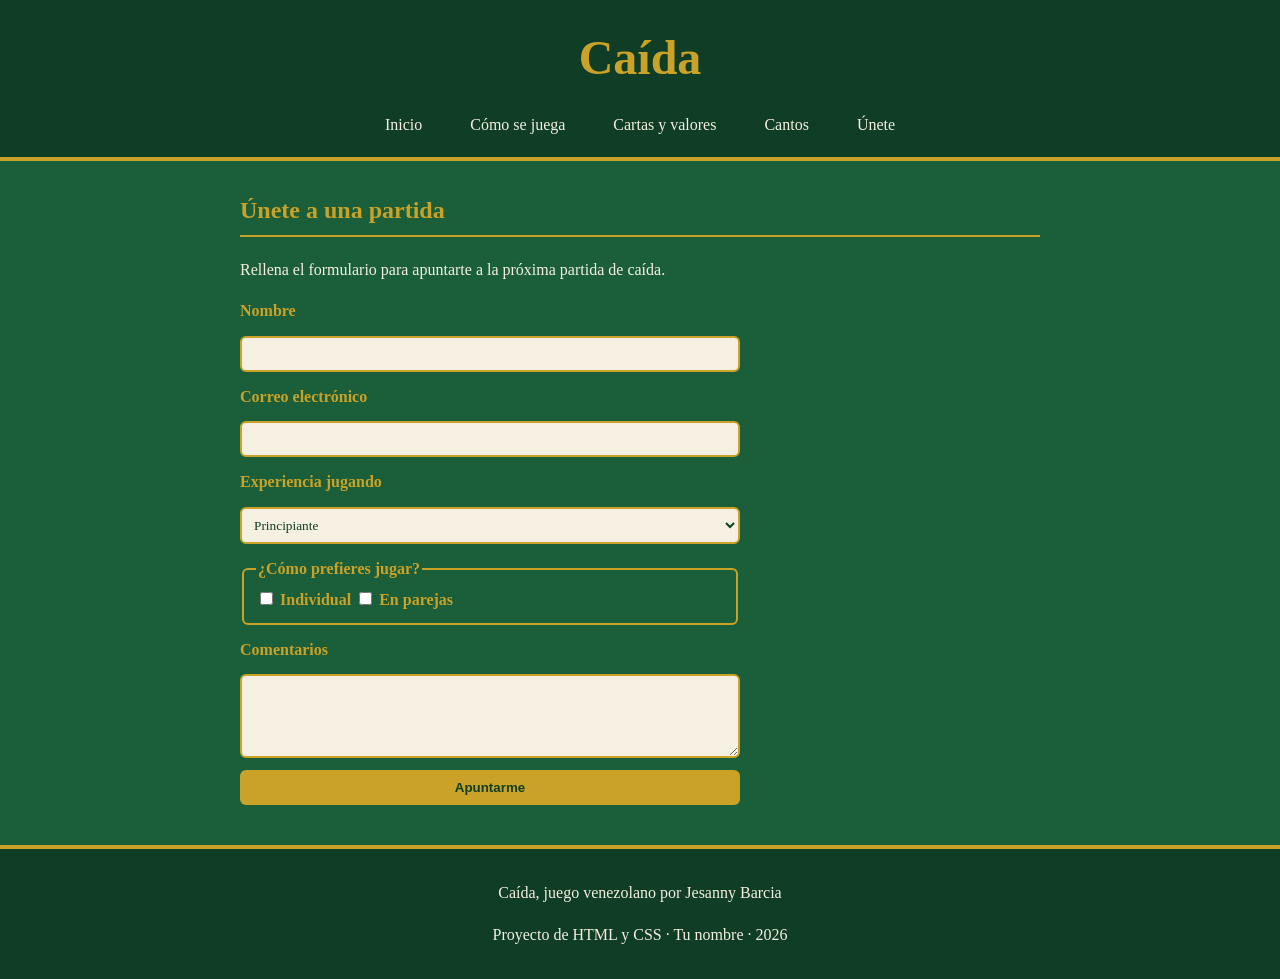
<file: Únete.html>
<!DOCTYPE html>
<html lang="es">
<head>
    <meta charset="UTF-8">
    <title>Únete | Caída</title>
    <link rel="stylesheet" href="estilos.css">
</head>
<body>
    <header>
        <h1>Caída</h1>
        <nav>
            <ul>
                <li><a href="index.html">Inicio</a></li>
                <li><a href="como-se-juega.html">Cómo se juega</a></li>
                <li><a href="cartas.html">Cartas y valores</a></li>
                <li><a href="cantos.html">Cantos</a></li>
                <li><a href="unete.html">Únete</a></li>
            </ul>
        </nav>
    </header>

    <main>
        <h2>Únete a una partida</h2>
        <p>Rellena el formulario para apuntarte a la próxima partida de caída.</p>

        <form action="#" method="post">
            <label for="nombre">Nombre</label>
            <input type="text" id="nombre" name="nombre" required>

            <label for="correo">Correo electrónico</label>
            <input type="email" id="correo" name="correo" required>

            <label for="experiencia">Experiencia jugando</label>
            <select id="experiencia" name="experiencia">
                <option value="principiante">Principiante</option>
                <option value="intermedio">Intermedio</option>
                <option value="experto">Experto</option>
            </select>

            <fieldset>
                <legend>¿Cómo prefieres jugar?</legend>
                <label><input type="checkbox" name="modo" value="individual"> Individual</label>
                <label><input type="checkbox" name="modo" value="parejas"> En parejas</label>
            </fieldset>

            <label for="comentarios">Comentarios</label>
            <textarea id="comentarios" name="comentarios" rows="4"></textarea>

            <button type="submit">Apuntarme</button>
        </form>
    </main>

    <footer>
        <p>Caída, juego venezolano por Jesanny Barcia</p>
        <p>Proyecto de HTML y CSS · Tu nombre · 2026</p>
    </footer>
</body>
</html>
</file>
<file: css/estilos.css>
body {
    background-color: #1b5e3a;
    color: #f5f0e1;
    font-family: Georgia, serif;
    margin: 0;
    line-height: 1.6;
}

header {
    background-color: #0f3d25;
    padding: 20px;
    text-align: center;
    border-bottom: 4px solid #c9a227;
}

h1 {
    margin: 0 0 15px 0;
    font-size: 3rem;
    color: #c9a227;
}

h2 {
    color: #c9a227;
    border-bottom: 2px solid #c9a227;
    padding-bottom: 5px;
}

/* Subtítulos */
h3 {
    color: #f5f0e1;
    border-left: 5px solid #c9a227;
    padding-left: 10px;
    margin-top: 25px;
}

h4 {
    color: #c9a227;
    font-style: italic;
    margin-bottom: 5px;
}

nav ul {
    list-style: none;
    margin: 0;
    padding: 0;
    display: flex;
    justify-content: center;
    gap: 20px;
}

nav a {
    color: #f5f0e1;
    text-decoration: none;
    padding: 8px 14px;
    border-radius: 6px;
}

nav a:hover {
    background-color: #c9a227;
    color: #0f3d25;
}

main {
    max-width: 800px;
    margin: 30px auto;
    padding: 0 20px;
}

footer {
    background-color: #0f3d25;
    text-align: center;
    padding: 15px;
    margin-top: 40px;
    border-top: 4px solid #c9a227;
}

table {
    width: 100%;
    border-collapse: collapse;
    margin: 20px 0;
}

caption {
    font-weight: bold;
    color: #c9a227;
    margin-bottom: 8px;
}

th,
td {
    border: 1px solid #c9a227;
    padding: 10px;
    text-align: center;
}

th {
    background-color: #0f3d25;
    color: #c9a227;
}

form {
    display: flex;
    flex-direction: column;
    gap: 12px;
    max-width: 500px;
}

label {
    color: #c9a227;
    font-weight: bold;
}

input[type="text"],
input[type="email"],
select,

textarea {
    padding: 8px;
    border: 2px solid #c9a227;
    border-radius: 6px;
    background-color: #f5f0e1;
    color: #0f3d25;
    font-family: inherit;
}

fieldset {
    border: 2px solid #c9a227;
    border-radius: 6px;
}

legend {
    color: #c9a227;
    font-weight: bold;
}

button {
    background-color: #c9a227;
    color: #0f3d25;
    border: none;
    padding: 10px;
    border-radius: 6px;
    font-weight: bold;
    cursor: pointer;
}

button:hover {
    background-color: #f5f0e1;
}

img {
    max-width: 300px;
    height: auto;
    display: block;
    margin: 20px auto;
    background-color: #0f3d25;
    border: 4px solid #c9a227;
    border-radius: 10px;


}


img:hover {
    transform: scale(1.05);
    transition: transform 0.3s ease-in-out;
}

/* Enlaces del contenido */
a {
    color: #c9a227;
}

/* Clases e id propios */
#resumen {
    background-color: #0f3d25;
    border: 2px solid #c9a227;
    border-radius: 8px;
    padding: 15px 25px;
    margin: 20px 0;
}

.destacado {
    background-color: #0f3d25;
    border-left: 5px solid #c9a227;
    border-radius: 6px;
    padding: 12px 18px;
}

.resaltado {
    color: #c9a227;
    font-weight: bold;
}

/* Filas de la tabla */
tbody tr:hover {
    background-color: #0f3d25;
}

/* Un canto: imagen a la izquierda y explicación a la derecha */
.canto {
    display: flex;
    flex-wrap: wrap;
    align-items: center;
    gap: 20px;
    margin-bottom: 25px;
}

.canto img {
    max-width: 200px;
    margin: 0;
}

.canto p {
    flex: 1;
    margin: 0;
}

/* Logo de la cabecera */
.logo {
    max-width: 120px;
    margin: 0 auto 10px auto;
    border: none;
    background-color: transparent;
}

/* Dos imágenes una al lado de la otra */
.par-imagenes {
    display: flex;
    flex-wrap: wrap;
    gap: 15px;
}

.par-imagenes img {
    margin: 10px 0;
}
/* Imagen de fondo del formulario con capa oscura para que se lea */
form {
    background-image: linear-gradient(rgba(15, 61, 37, 0.85), rgba(15, 61, 37, 0.85)), url("../img/cartas-espanolas-fondo.jpg");
    background-size: cover;
    padding: 20px;
    border-radius: 10px;
}
/* Imagen de fondo del resumen con capa oscura */
#resumen {
    background-image: linear-gradient(rgba(15, 61, 37, 0.85), rgba(15, 61, 37, 0.85)), url("../img/cartas-boca-abajo.jpg");
    background-size: cover;
    background-position: center;
}
/* Logo de fondo en la cabecera de todas las páginas */
header {
    background-image: url("../img/caida-logo.jpg");
    background-repeat: repeat-x;
    background-position: left center;
    background-size: auto 150px;
}
body.inicio header {
    background-image: none;
}
/* Línea separadora entre consejos */
hr {
    border: none;
    border-top: 2px solid #c9a227;
    margin: 30px 0;
}
</file>
<file: estilos.css>
body {
    background-color: #1b5e3a;
    color: #f5f0e1;
    font-family: Georgia, serif;
    margin: 0;
    line-height: 1.6;
}

header {
    background-color: #0f3d25;
    padding: 20px;
    text-align: center;
    border-bottom: 4px solid #c9a227;
}

h1 {
    margin: 0 0 15px 0;
    font-size: 3rem;
    color: #c9a227;
}

h2 {
    color: #c9a227;
    border-bottom: 2px solid #c9a227;
    padding-bottom: 5px;
}

nav ul {
    list-style: none;
    margin: 0;
    padding: 0;
    display: flex;
    justify-content: center;
    gap: 20px;
}

nav a {
    color: #f5f0e1;
    text-decoration: none;
    padding: 8px 14px;
    border-radius: 6px;
}

nav a:hover {
    background-color: #c9a227;
    color: #0f3d25;
}

main {
    max-width: 800px;
    margin: 30px auto;
    padding: 0 20px;
}

footer {
    background-color: #0f3d25;
    text-align: center;
    padding: 15px;
    margin-top: 40px;
    border-top: 4px solid #c9a227;
}

table {
    width: 100%;
    border-collapse: collapse;
    margin: 20px 0;
}

caption {
    font-weight: bold;
    color: #c9a227;
    margin-bottom: 8px;
}

th, td {
    border: 1px solid #c9a227;
    padding: 10px;
    text-align: center;
}

th {
    background-color: #0f3d25;
    color: #c9a227;
}

form {
    display: flex;
    flex-direction: column;
    gap: 12px;
    max-width: 500px;
}

label {
    color: #c9a227;
    font-weight: bold;
}

input[type="text"],
input[type="email"],
select,
textarea {
    padding: 8px;
    border: 2px solid #c9a227;
    border-radius: 6px;
    background-color: #f5f0e1;
    color: #0f3d25;
    font-family: inherit;
}

fieldset {
    border: 2px solid #c9a227;
    border-radius: 6px;
}

legend {
    color: #c9a227;
    font-weight: bold;
}

button {
    background-color: #c9a227;
    color: #0f3d25;
    border: none;
    padding: 10px;
    border-radius: 6px;
    font-weight: bold;
    cursor: pointer;
}

button:hover {
    background-color: #f5f0e1;
}

img {
    max-width: 100%;
    height: auto;
    display: block;
    margin: 20px auto;
    background-color: #0f3d25;
    border: 4px solid #c9a227;
    border-radius: 10px;


}

img:hover {
    transform: scale(1.05);
    transition: transform 0.3s ease-in-out;
}

/* Enlaces del contenido */
a {
    color: #c9a227;
}

/* Clases e id propios */
#resumen {
    background-color: #0f3d25;
    border: 2px solid #c9a227;
    border-radius: 8px;
    padding: 15px 25px;
    margin: 20px 0;
}

.destacado {
    background-color: #0f3d25;
    border-left: 5px solid #c9a227;
    border-radius: 6px;
    padding: 12px 18px;
}

.resaltado {
    color: #c9a227;
    font-weight: bold;
}

/* Filas de la tabla */
tbody tr:hover {
    background-color: #0f3d25;
}
</file>
